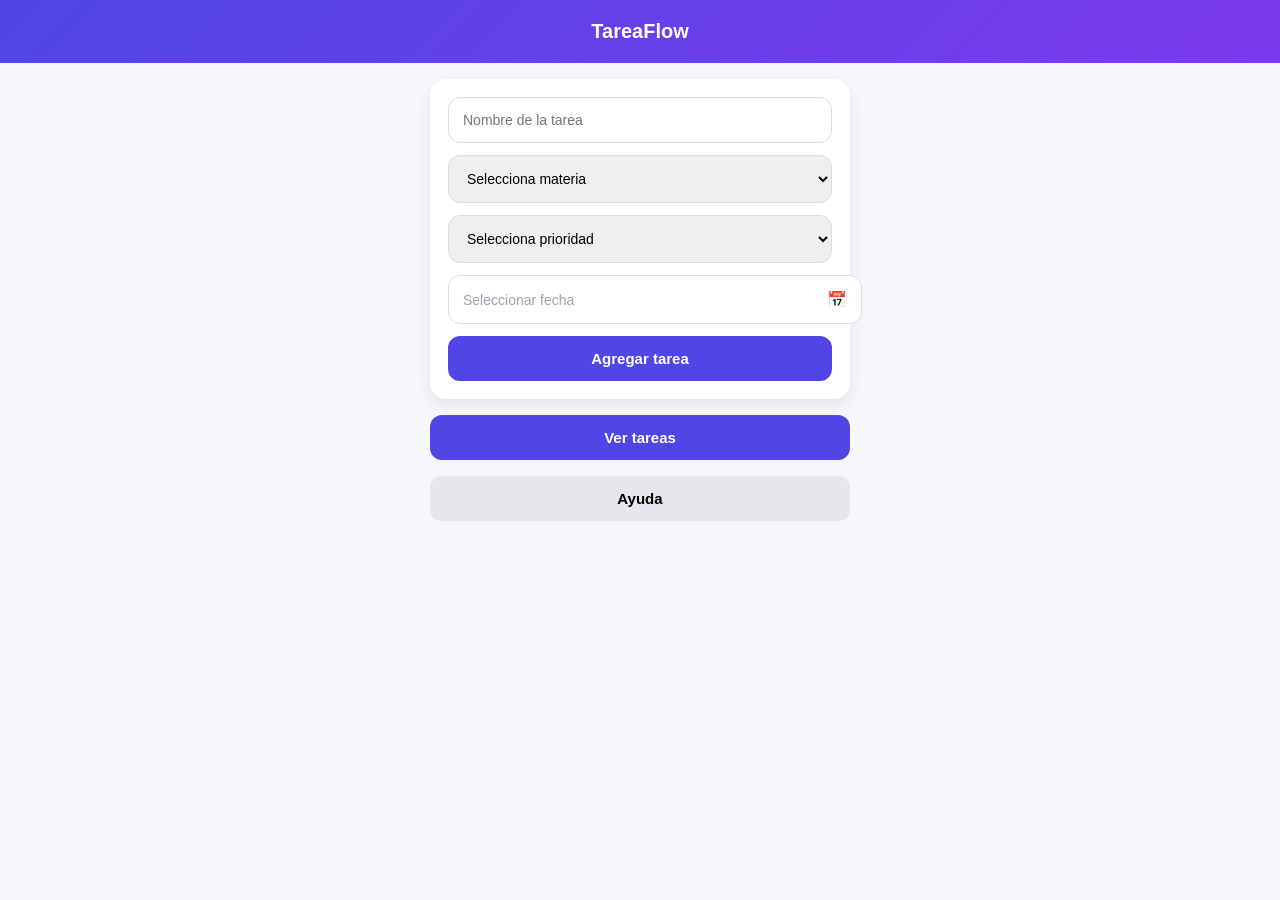
<file: index.html>
<!DOCTYPE html>
<html lang="es">
<head>
<meta charset="UTF-8">
<meta name="viewport" content="width=device-width, initial-scale=1.0">
<title>TareaFlow</title>
<link rel="stylesheet" href="styles.css">
</head>

<body>

<header>TareaFlow</header>

<div class="container">

  <div class="card">

    <input id="tarea" placeholder="Nombre de la tarea">

    <select id="materia">
      <option value="">Selecciona materia</option>
      <option>Lab Tematico IV</option>
      <option>Interaccion Humano-Computadora</option>
      <option>Corrientes Psicologicas</option>
      <option>Integracion de Sistemas</option>
      <option>Seminario de Comunicacion</option>
    </select>

    <select id="prioridad">
      <option value="">Selecciona prioridad</option>
      <option>Alta</option>
      <option>Media</option>
      <option>Baja</option>
    </select>

    <div class="input-fecha" onclick="abrirFecha()">
        <span id="textoFecha" class="placeholder">Seleccionar fecha</span>
        <span class="icono">📅</span>
    </div>

    <input type="date" id="fecha" style="display:none">

    <button onclick="agregarTarea()">Agregar tarea</button>

  </div>

  <button onclick="window.location.href='tareas.html'">Ver tareas</button>
  <button class="secondary" onclick="window.location.href='ayuda.html'">Ayuda</button>

</div>

<script src="app.js"></script>
</body>
</html>
</file>
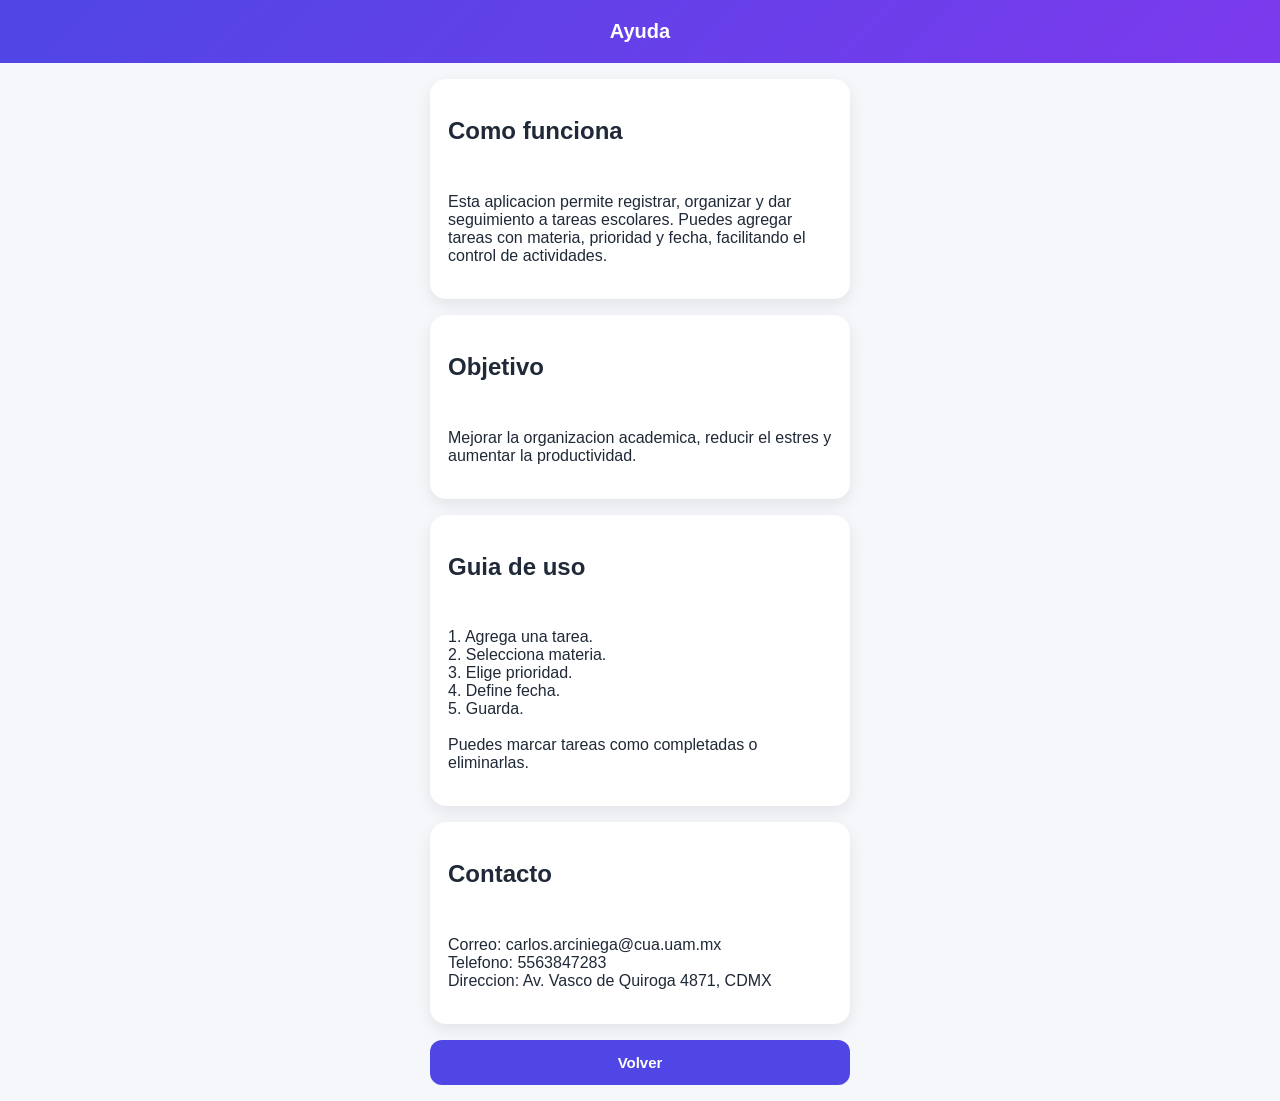
<file: ayuda.html>
<!DOCTYPE html>
<html lang="es">
<head>
<meta charset="UTF-8">
<meta name="viewport" content="width=device-width, initial-scale=1.0">
<title>Ayuda</title>
<link rel="stylesheet" href="styles.css">
</head>

<body>

<header>Ayuda</header>

<div class="container">

<div class="card">
<h2>Como funciona</h2>
<p>
Esta aplicacion permite registrar, organizar y dar seguimiento a tareas escolares.
Puedes agregar tareas con materia, prioridad y fecha, facilitando el control de actividades.
</p>
</div>

<div class="card">
<h2>Objetivo</h2>
<p>
Mejorar la organizacion academica, reducir el estres y aumentar la productividad.
</p>
</div>

<div class="card">
<h2>Guia de uso</h2>
<p>
1. Agrega una tarea.<br>
2. Selecciona materia.<br>
3. Elige prioridad.<br>
4. Define fecha.<br>
5. Guarda.<br><br>
Puedes marcar tareas como completadas o eliminarlas.
</p>
</div>

<div class="card">
<h2>Contacto</h2>
<p>
Correo: carlos.arciniega@cua.uam.mx<br>
Telefono: 5563847283<br>
Direccion: Av. Vasco de Quiroga 4871, CDMX
</p>
</div>

<!-- BOTON VOLVER CORREGIDO -->
<button onclick="history.back()">Volver</button>

</div>

</body>
</html>
</file>
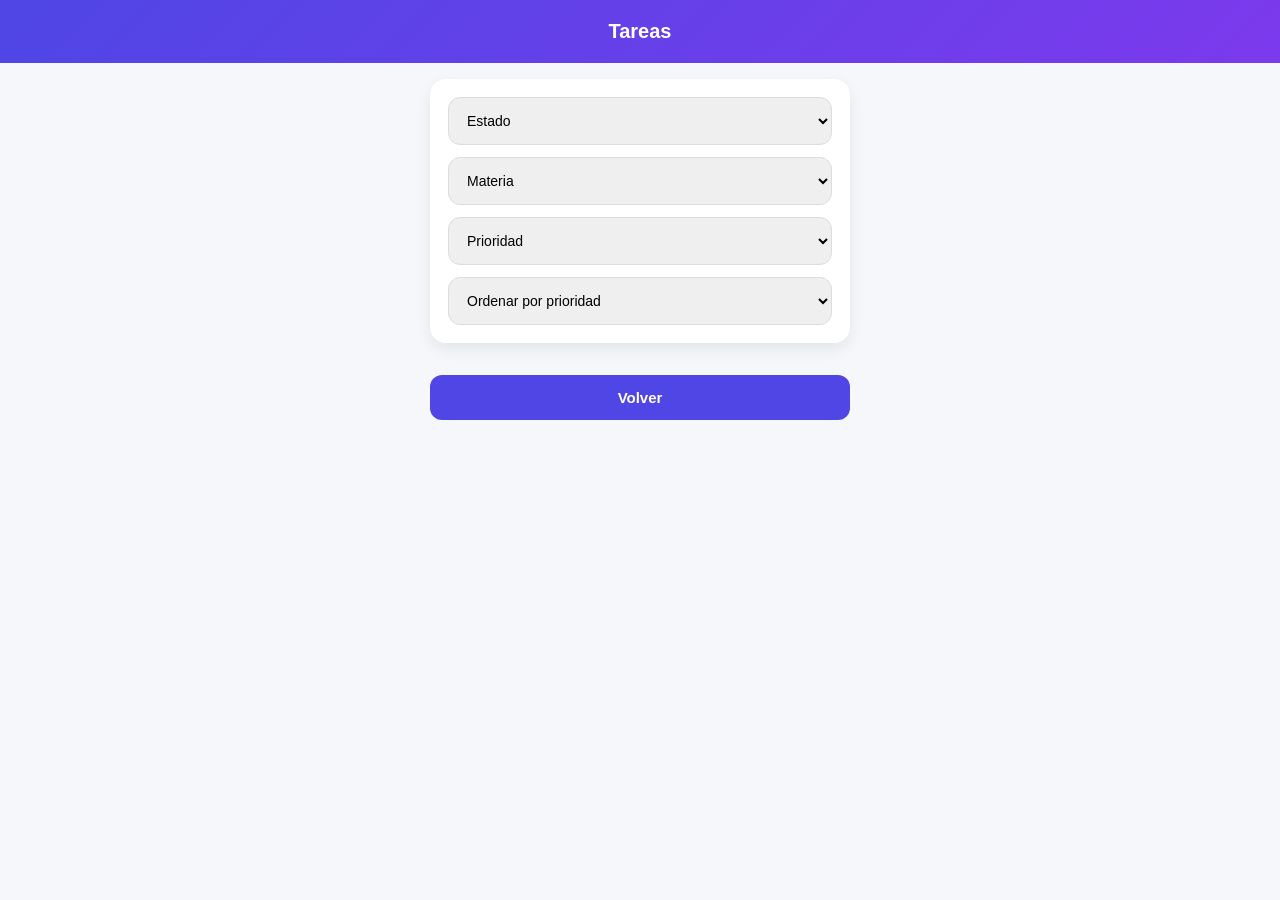
<file: tareas.html>
<!DOCTYPE html>
<html lang="es">
<head>
<meta charset="UTF-8">
<meta name="viewport" content="width=device-width, initial-scale=1.0">
<title>Tareas</title>
<link rel="stylesheet" href="styles.css">
</head>

<body>

<header>Tareas</header>

<div class="container">

  <div class="card">

    <select id="filtroEstado" onchange="mostrar()">
      <option value="">Estado</option>
      <option value="pendiente">Pendientes</option>
      <option value="completada">Completadas</option>
    </select>

    <select id="filtroMateria" onchange="mostrar()">
      <option value="">Materia</option>
      <option>Lab Tematico IV</option>
      <option>Interaccion Humano-Computadora</option>
      <option>Corrientes Psicologicas</option>
      <option>Integracion de Sistemas</option>
      <option>Seminario de Comunicacion</option>
    </select>

    <select id="filtroPrioridad" onchange="mostrar()">
      <option value="">Prioridad</option>
      <option>Alta</option>
      <option>Media</option>
      <option>Baja</option>
    </select>

    <select id="orden" onchange="mostrar()">
      <option value="prioridad">Ordenar por prioridad</option>
      <option value="fecha">Ordenar por fecha</option>
      <option value="materia">Ordenar por materia</option>
    </select>

  </div>

  <div id="lista"></div>

  <button class="btn-secondary" onclick="history.back()">Volver</button>

</div>

<script src="app.js"></script>
</body>
</html>
</file>
<file: styles.css>
:root {
  --primary: #4f46e5;
  --bg: #f5f7fb;
  --card: #ffffff;
  --text: #1f2937;
  --radius: 16px;
}

body {
  margin: 0;
  font-family: 'Segoe UI', Arial;
  background: var(--bg);
  color: var(--text);
}

/* HEADER */
header {
  background: linear-gradient(135deg, #4f46e5, #7c3aed);
  color: white;
  padding: 20px;
  text-align: center;
  font-size: 20px;
  font-weight: bold;
}

/* CONTENEDOR */
.container {
  max-width: 420px;
  margin: auto;
  padding: 16px;
  display: flex;
  flex-direction: column;
  gap: 16px;
}

/* TARJETAS */
.card {
  background: var(--card);
  padding: 18px;
  border-radius: var(--radius);
  box-shadow: 0 6px 16px rgba(0,0,0,0.08);
  display: flex;
  flex-direction: column;
  gap: 12px;
}

/* INPUTS */
input, select {
  width: 100%;
  padding: 14px;
  border-radius: 12px;
  border: 1px solid #ddd;
  font-size: 14px;
  box-sizing: border-box;
}

/* BOTONES */
button {
  width: 100%;
  padding: 14px;
  border-radius: 12px;
  border: none;
  font-size: 15px;
  font-weight: 600;
  cursor: pointer;
  background: var(--primary);
  color: white;
  transition: 0.2s;
}

button.secondary {
  background: #e5e7eb;
  color: black;
}

button:hover {
  transform: scale(1.03);
}

/* LISTA */
.task {
  background: white;
  padding: 16px;
  border-radius: 14px;
  box-shadow: 0 4px 12px rgba(0,0,0,0.08);
}

/* PRIORIDADES */
.alta { border-left: 6px solid #ef4444; }
.media { border-left: 6px solid #f59e0b; }
.baja { border-left: 6px solid #22c55e; }

/* COMPLETADA */
.completada {
  opacity: 0.5;
  text-decoration: line-through;
}

/* BOTONES INTERNOS */
.actions {
  display: flex;
  gap: 8px;
  margin-top: 10px;
}

.actions button {
  flex: 1;
  font-size: 13px;
  padding: 10px;
}

.input-fecha {
  width: 100%;
  padding: 14px;
  border-radius: 12px;
  border: 1px solid #ddd;
  background: white;
  display: flex;
  justify-content: space-between;
  align-items: center;
  color: #6b7280;
  font-size: 14px;
  cursor: pointer;
}

.input-fecha .icono {
  font-size: 16px;
}

.placeholder {
  color: #9ca3af; /* gris claro tipo placeholder */
}

.input-fecha {
  width: 100%;
  padding: 14px;
  border-radius: 12px;
  border: 1px solid #ddd;
  background: white;
  display: flex;
  justify-content: space-between;
  align-items: center;
  font-size: 14px;
  cursor: pointer;
}

/* Cuando ya hay fecha */
.input-fecha.activo span {
  color: #111; /* negro */
}
</file>
